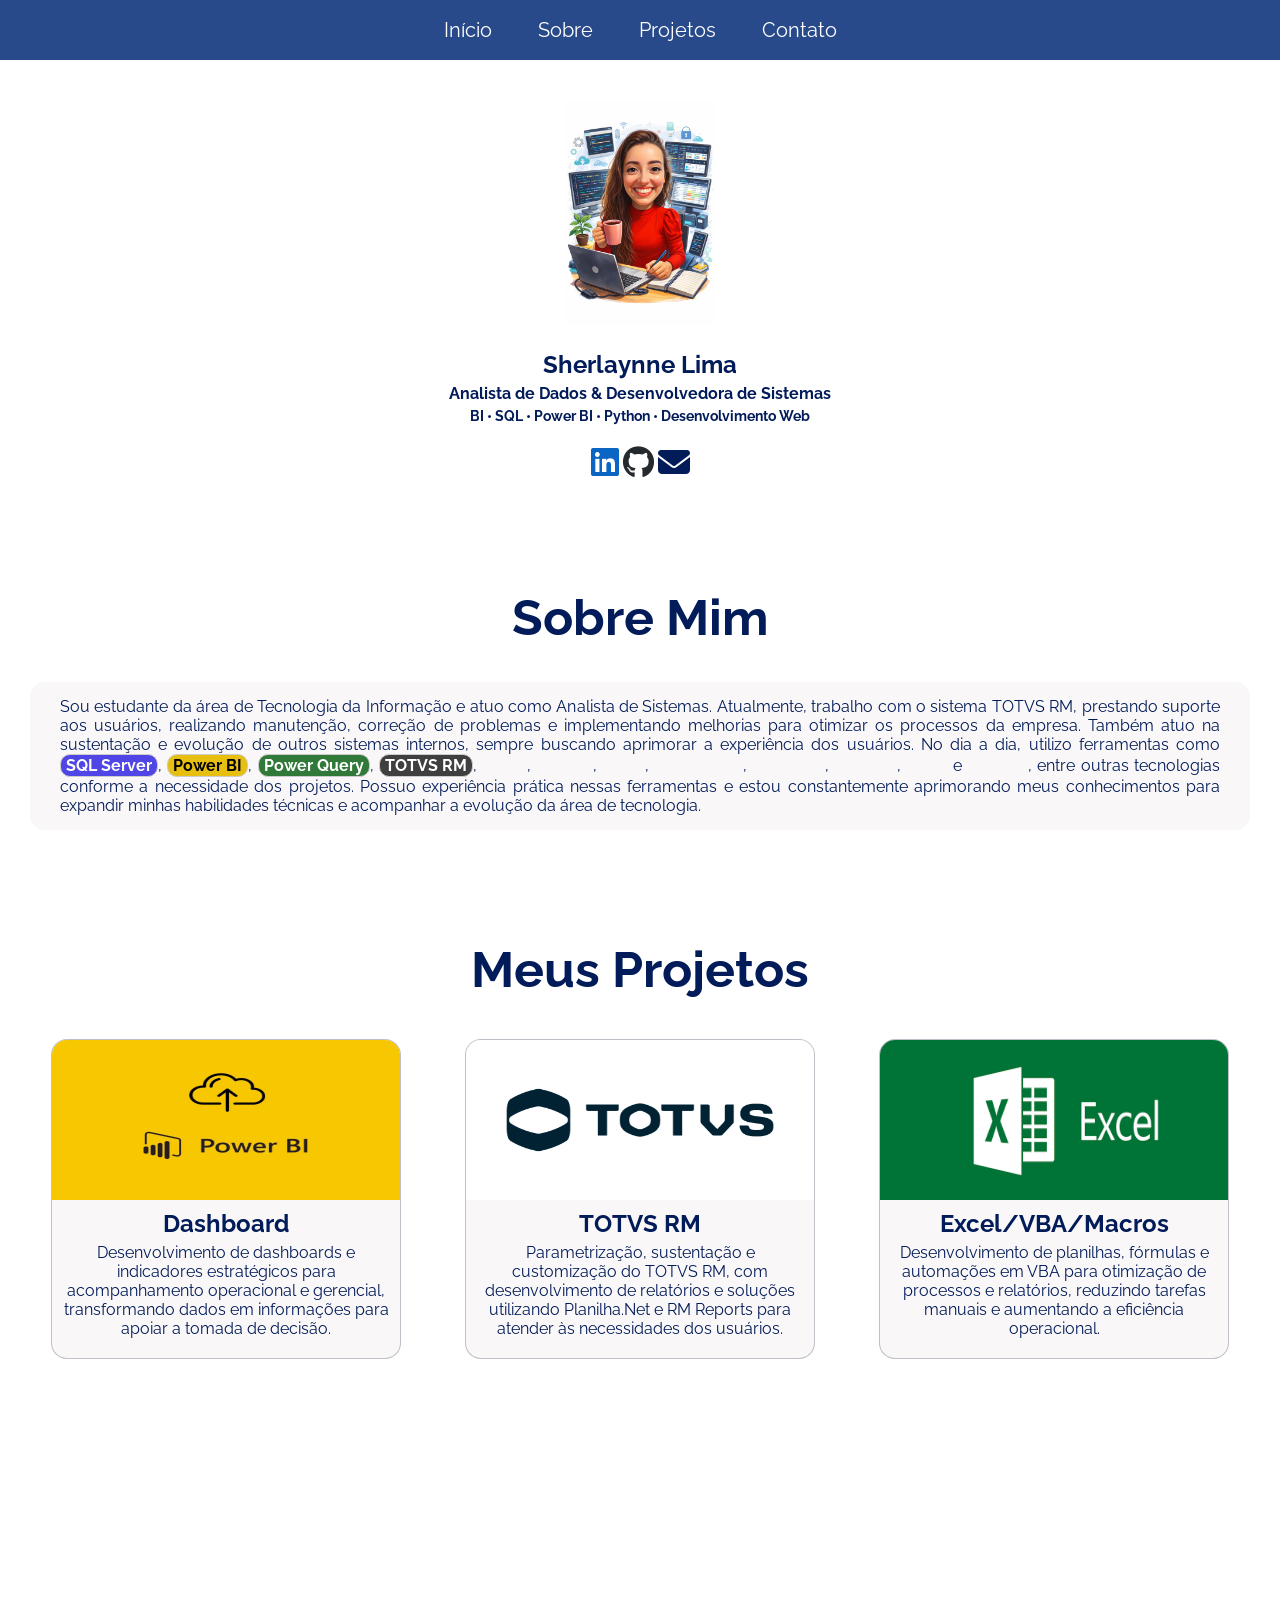
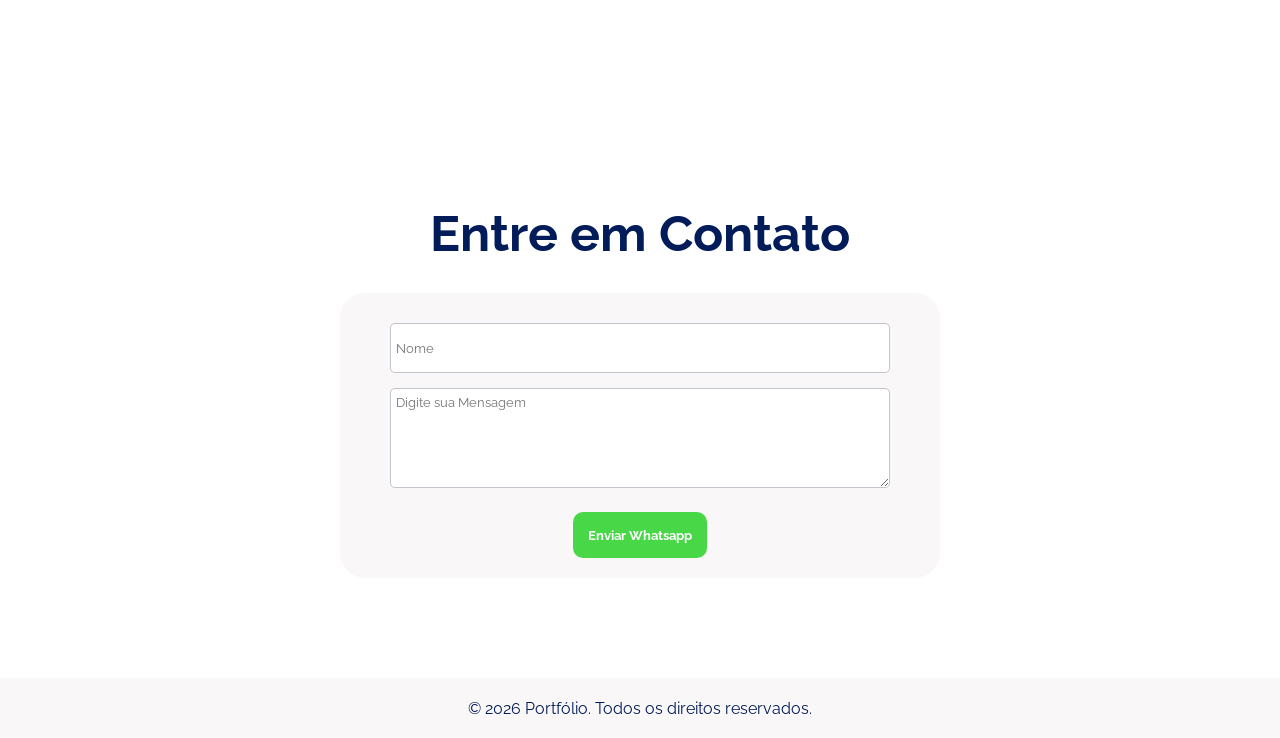
<file: index.html>
<!DOCTYPE html>
<html lang="en">

<head>
    <meta charset="UTF-8">
    <meta name="viewport" content="width=device-width, initial-scale=1.0">
    <title>Portfólio</title>
    <link rel="preconnect" href="https://fonts.googleapis.com">
    <link rel="preconnect" href="https://fonts.gstatic.com" crossorigin>
    <link href="https://fonts.googleapis.com/css2?family=Raleway:ital,wght@0,100..900;1,100..900&display=swap"
        rel="stylesheet">
    <link rel="stylesheet" href="https://cdnjs.cloudflare.com/ajax/libs/font-awesome/6.5.1/css/all.min.css">
    <link rel="stylesheet" href="css/styles.css">
    <script src="js/script.js" defer></script>
</head>

<body>
    <header class="cabecalho">
        <nav class="menu">
            <a href="#perfil">Início</a>
            <a href="#sobre">Sobre</a>
            <a href="#projetos">Projetos</a>
            <a href="#contato">Contato</a>
        </nav>
    </header>
    <main>
        <section id="perfil" class="perfil"><!--Perfil-->
            <img src="img/eu.jpeg" alt="">
        </section>
        <section class="sub-perfil">
            <h1>Sherlaynne Lima</h1>
            <h2>Analista de Dados & Desenvolvedora de Sistemas</h2>
            <h3>BI • SQL • Power BI • Python • Desenvolvimento Web</h3>
            <a href="https://www.linkedin.com/in/sherlaynne-lima-b81b92207/" target="_blank" class="linkedin"><i
                    class="fa-brands fa-linkedin"></i></a>
            <a href="https://github.com/SherlaynneLima" target="_blank" class="github"><i
                    class="fa-brands fa-github"></i></a>
            <a href="mailto:sherlaynnelima97@gmail.com" class="email"><i class="fa-solid fa-envelope"></i></a>

        </section>
        <section id="sobre" class="sobre">
            <h1>Sobre Mim</h1>
            <p>Sou estudante da área de Tecnologia da Informação e atuo como Analista de Sistemas. Atualmente, trabalho
                com o sistema TOTVS RM, prestando suporte aos usuários,
                realizando manutenção, correção de problemas e implementando melhorias para otimizar os processos da
                empresa. Também atuo na sustentação e evolução de outros sistemas internos,
                sempre buscando aprimorar a experiência dos usuários. No dia a dia, utilizo ferramentas como <span
                    class="tag1">SQL Server</span>,
                <span class="tag2">Power BI</span>, <span class="tag3">Power Query</span>, <span class="tag4">TOTVS
                    RM</span>, <span class="tag5">PHP</span>, <span class="tag6">HTML</span>, <span
                    class="tag1">CSS</span>, <span class="tag4">Bootstrap</span>, <span class="tag3">Grafana</span>,
                <span class="tag5">GitLab</span>,
                <span class="tag2">n8n</span> e <span class="tag6">Canva</span>, entre outras tecnologias conforme a
                necessidade dos projetos. Possuo experiência prática
                nessas ferramentas e estou constantemente aprimorando meus conhecimentos para
                expandir minhas habilidades técnicas e acompanhar a evolução da área de tecnologia.
            </p>
        </section>
        <section id="projetos" class="projetos"><!--Projetos-->
            <h1>Meus Projetos</h1>
            <a href="dashboard.html" class="card">
                <img src="img/powerbi.webp" alt="">
                <h2>Dashboard</h2>
                <p>Desenvolvimento de dashboards e indicadores estratégicos para acompanhamento
                    operacional e gerencial,
                    transformando dados em informações para apoiar a tomada de decisão.</p>
            </a>
            <a href="totvs.html" class="card">
                <img src="img/Logo_totvs.jpg" alt="">
                <h2>TOTVS RM</h2>
                <p>Parametrização, sustentação e customização do TOTVS RM, com desenvolvimento de
                    relatórios e soluções utilizando
                    Planilha.Net e RM Reports para atender às necessidades dos usuários.</p>
            </a>
            <a href="excel.html" class="card">
                <img src="img/excel.png" alt="">
                <h2>Excel/VBA/Macros</h2>
                <p>Desenvolvimento de planilhas, fórmulas e automações em VBA para otimização de
                    processos e relatórios, reduzindo tarefas manuais e aumentando
                    a eficiência operacional.</p>
            </a>
            <a href="projetos.html" class="card">
                <img src="img/projetos.png" alt="">
                <h2>Mini Projetos</h2>
                <p>Mini projetos desenvolvidos para colocar em prática conhecimentos de programação, explorar novas
                    tecnologias e aprimorar habilidades por meio de soluções para situações do dia a dia.
                </p>
            </a>
        </section><!--Contato-->
        <section id="contato" class="contato">
            <h1>Entre em Contato</h1>
            <form class="form-contato" id="formulario" onsubmit="enviarWhats(event)">
                <div class="form-group">
                    <input placeholder="Nome" class="campo-form" id="nome">
                </div>
                <div class="form-group">
                    <textarea placeholder="Digite sua Mensagem" rowns="4" rows="6" id="mensagem"></textarea>
                </div>

                <button type="submit" class="botao-form">Enviar Whatsapp</button>
            </form>
        </section>
    </main>
    <footer class="footer"><!--Rodapé-->
        <p>© 2026 Portfólio. Todos os direitos reservados.</p>
    </footer>
</body>

</html>
</file>
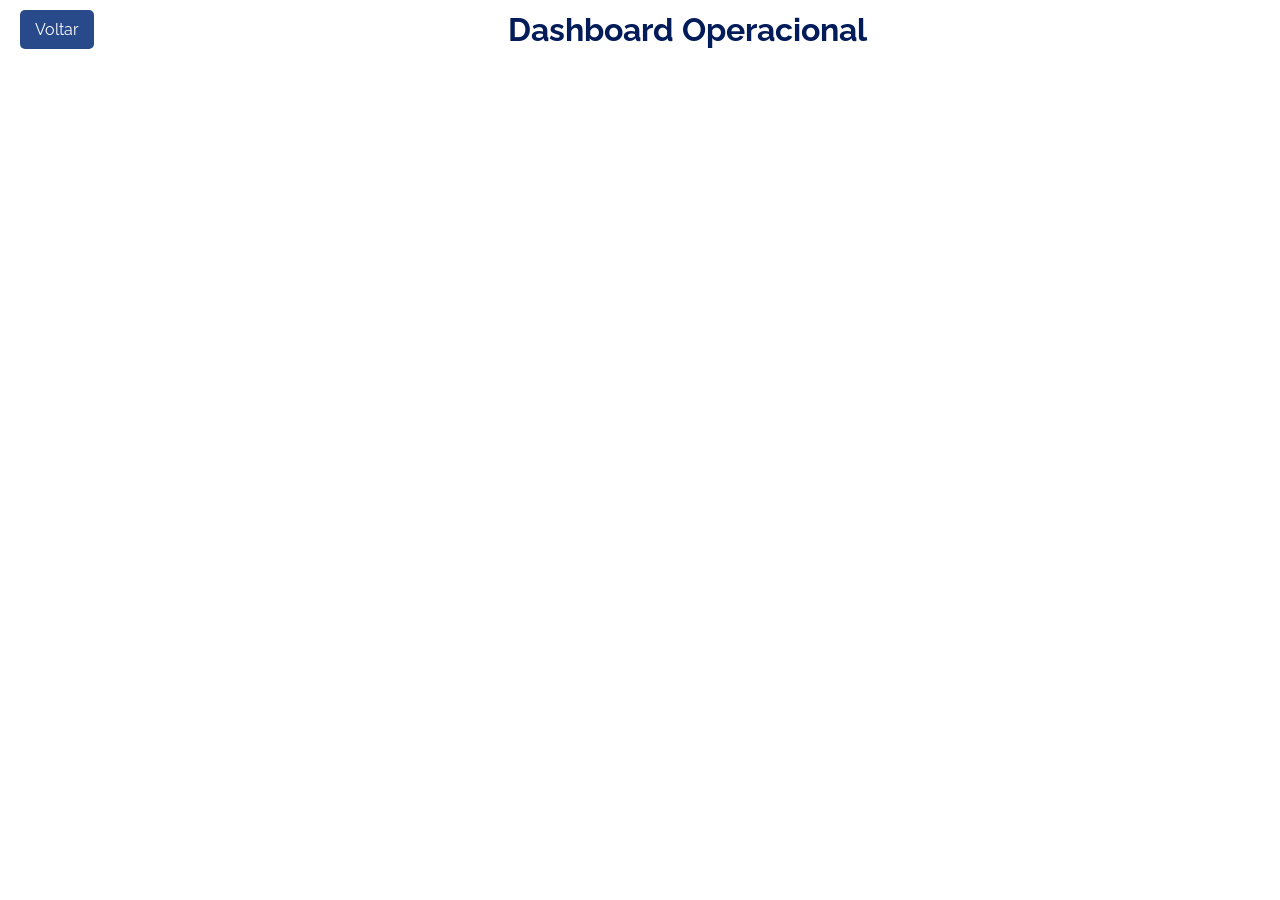
<file: dash_op.html>
<!DOCTYPE html>
<html lang="en">

<head>
    <meta charset="UTF-8">
    <meta name="viewport" content="width=device-width, initial-scale=1.0">
    <title>Power BI</title>
    <link rel="preconnect" href="https://fonts.googleapis.com">
    <link rel="preconnect" href="https://fonts.gstatic.com" crossorigin>
    <link href="https://fonts.googleapis.com/css2?family=Raleway:ital,wght@0,100..900;1,100..900&display=swap"
        rel="stylesheet">
    <link rel="stylesheet" href="css/styles.css">
</head>

<body>
    <div class="dash">
        <a href="dashboard.html">Voltar</a>
        <h1>Dashboard Operacional</h1>
    </div>
    <header>
        <div class="iframe"> <!--Dashboard para acompanhamento do cadastro de candidatos em um portal de vagas.-->
            <iframe class="responsive-iframe" title="ATENDIMENTO PROTOCOLO"
                src=""></iframe>
        </div>
    </header>
</body>

</html>
</file>
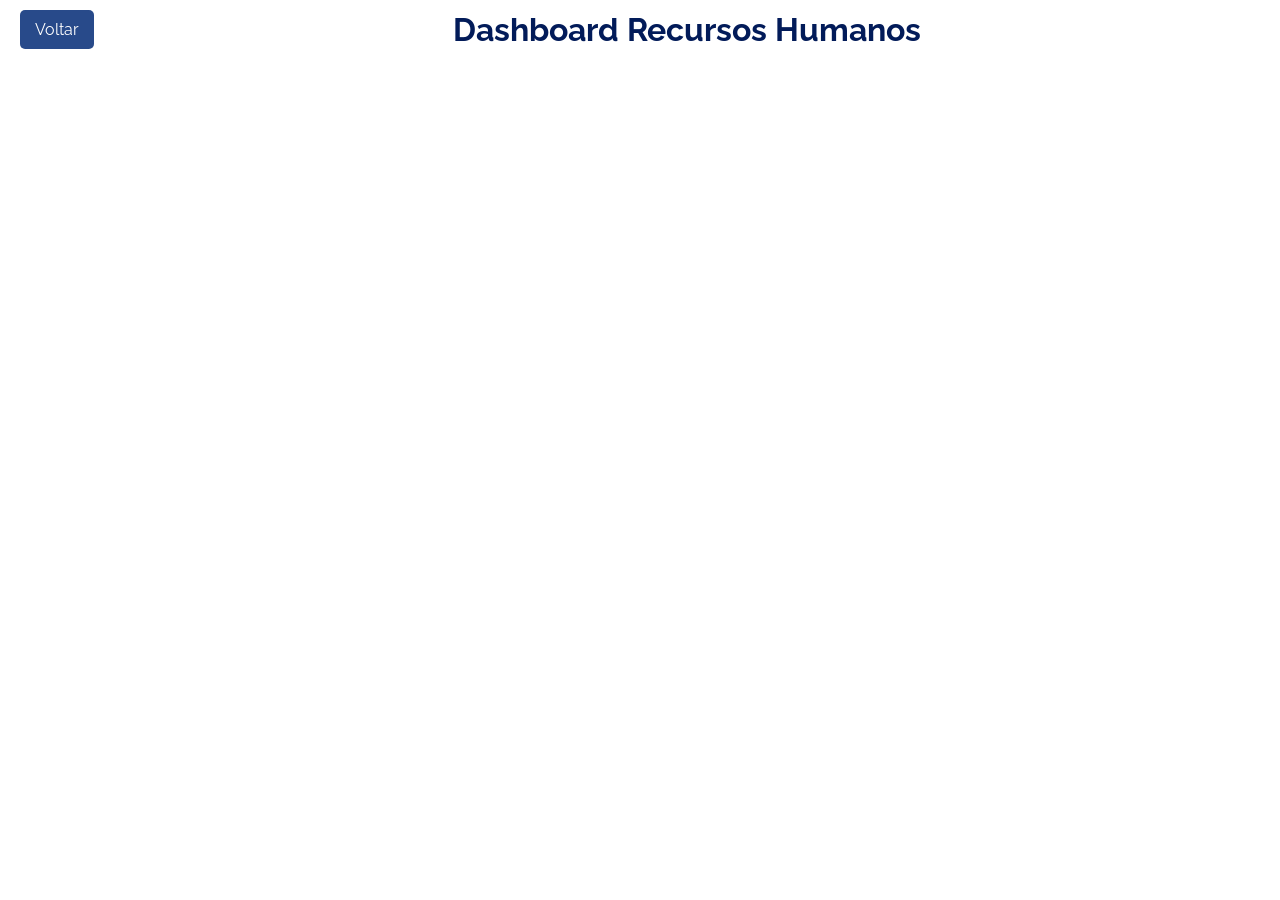
<file: dash_rh.html>
<!DOCTYPE html>
<html lang="en">

<head>
    <meta charset="UTF-8">
    <meta name="viewport" content="width=device-width, initial-scale=1.0">
    <title>Power BI</title>
    <link rel="preconnect" href="https://fonts.googleapis.com">
    <link rel="preconnect" href="https://fonts.gstatic.com" crossorigin>
    <link href="https://fonts.googleapis.com/css2?family=Raleway:ital,wght@0,100..900;1,100..900&display=swap"
        rel="stylesheet">
    <link rel="stylesheet" href="css/styles.css">
</head>

<body>
    <div class="dash">
        <a href="dashboard.html">Voltar</a>
        <h1>Dashboard Recursos Humanos</h1>
    </div>
    <header>
        <div class="iframe"> <!--Dashboard para acompanhamento do cadastro de candidatos em um portal de vagas.-->
            <iframe class="responsive-iframe" title="ATENDIMENTO PROTOCOLO"
                src=""></iframe>
        </div>
    </header>
</body>

</html>
</file>
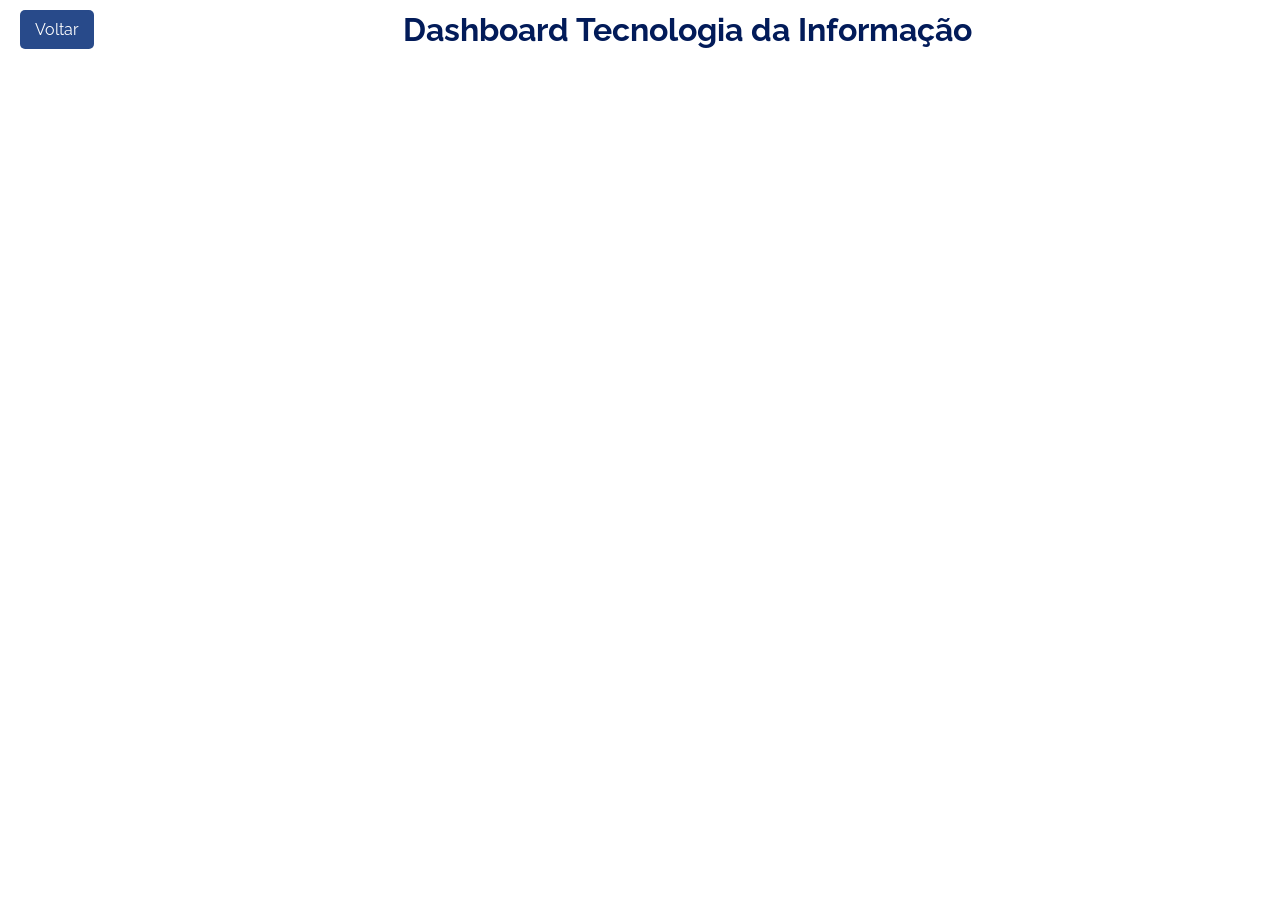
<file: dash_ti.html>
<!DOCTYPE html>
<html lang="en">

<head>
    <meta charset="UTF-8">
    <meta name="viewport" content="width=device-width, initial-scale=1.0">
    <title>Power BI</title>
    <link rel="preconnect" href="https://fonts.googleapis.com">
    <link rel="preconnect" href="https://fonts.gstatic.com" crossorigin>
    <link href="https://fonts.googleapis.com/css2?family=Raleway:ital,wght@0,100..900;1,100..900&display=swap"
        rel="stylesheet">
    <link rel="stylesheet" href="css/styles.css">
</head>

<body>
    <div class="dash">
        <a href="dashboard.html">Voltar</a>
        <h1>Dashboard Tecnologia da Informação</h1>
    </div>
    <header>
        <div class="iframe"> <!--Dashboard para acompanhamento do cadastro de candidatos em um portal de vagas.-->
            <iframe class="responsive-iframe" title="ATENDIMENTO PROTOCOLO"
                src=""></iframe>
                <!--https://app.powerbi.com/view?r=eyJrIjoiMjU0NjlkZDEtMGRjNy00N2FkLWJmNzItMzZmMWMxYjE0Y2RlIiwidCI6IjVhMzJjNzc0LTI1Y2QtNDhhOS05Y2Q5LWU3YzBhNmQ1Njg2YyJ9-->
        </div>
    </header>
</body>

</html>
</file>
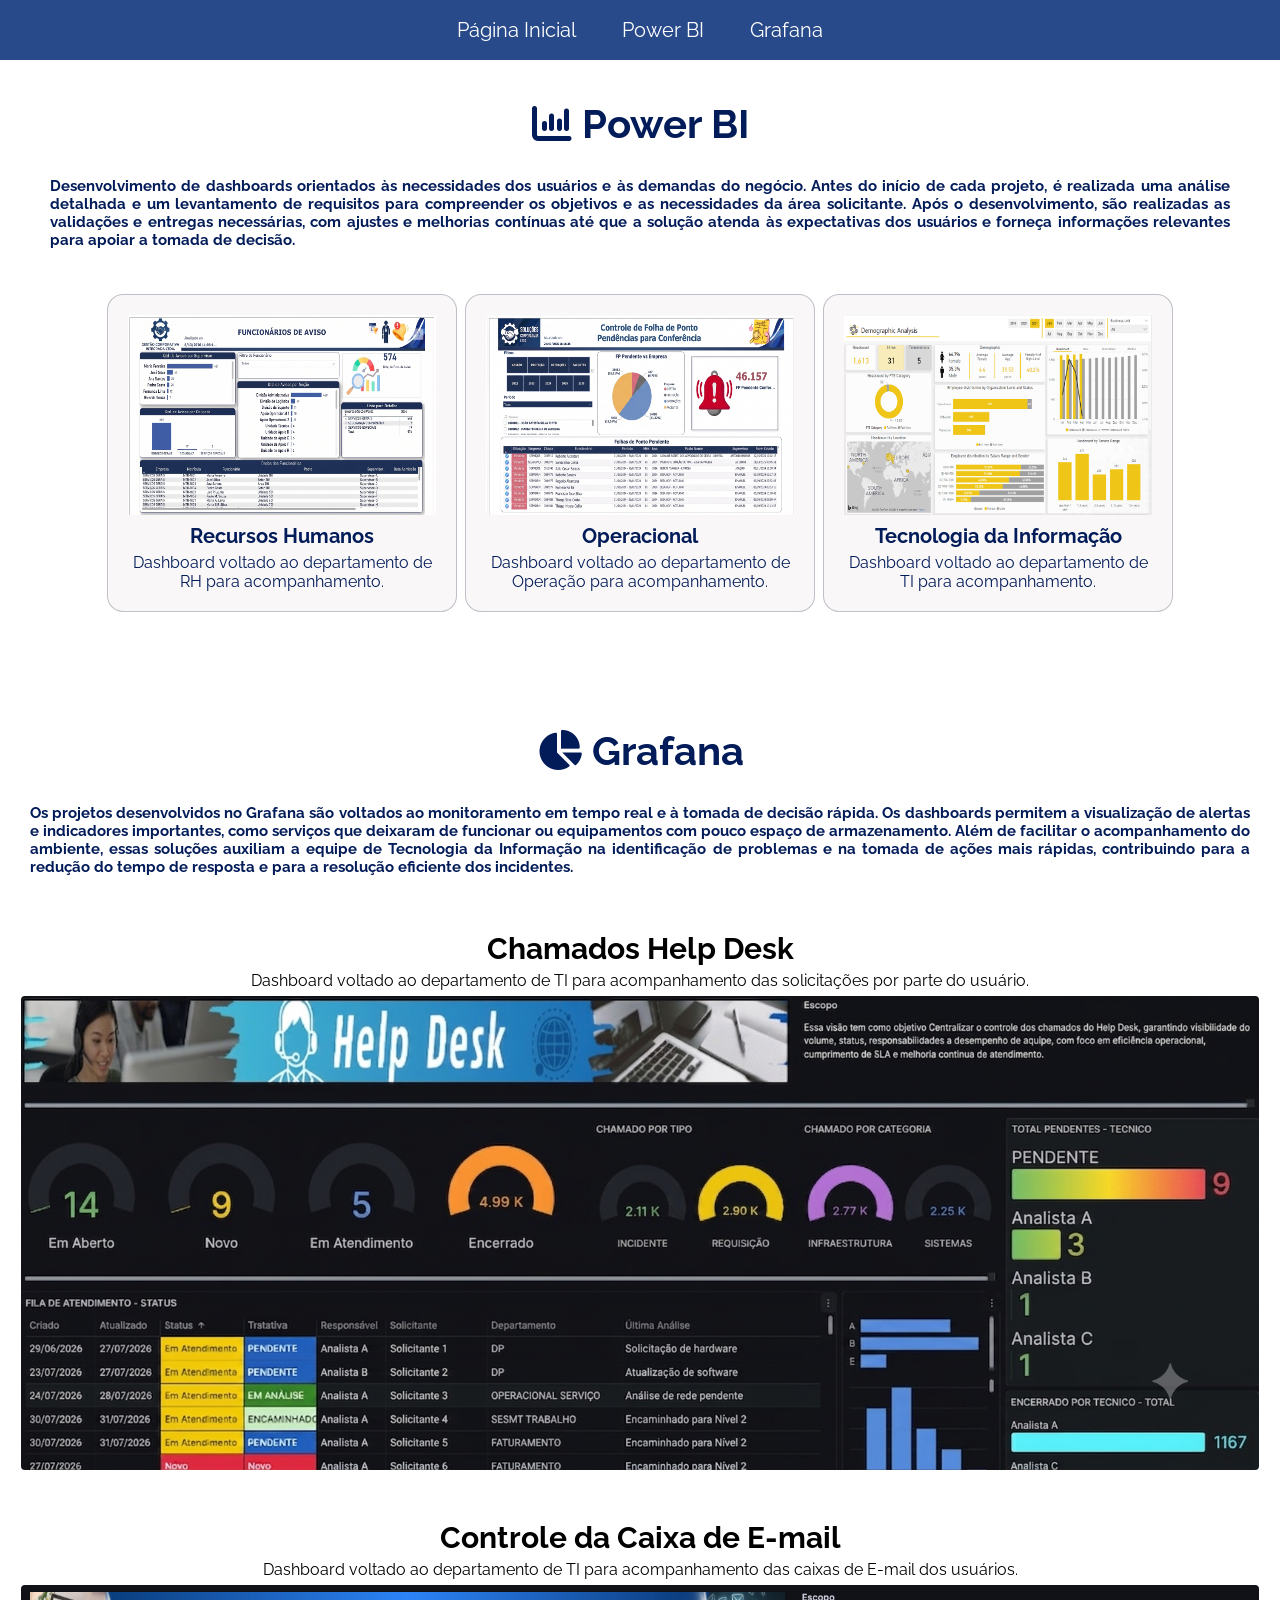
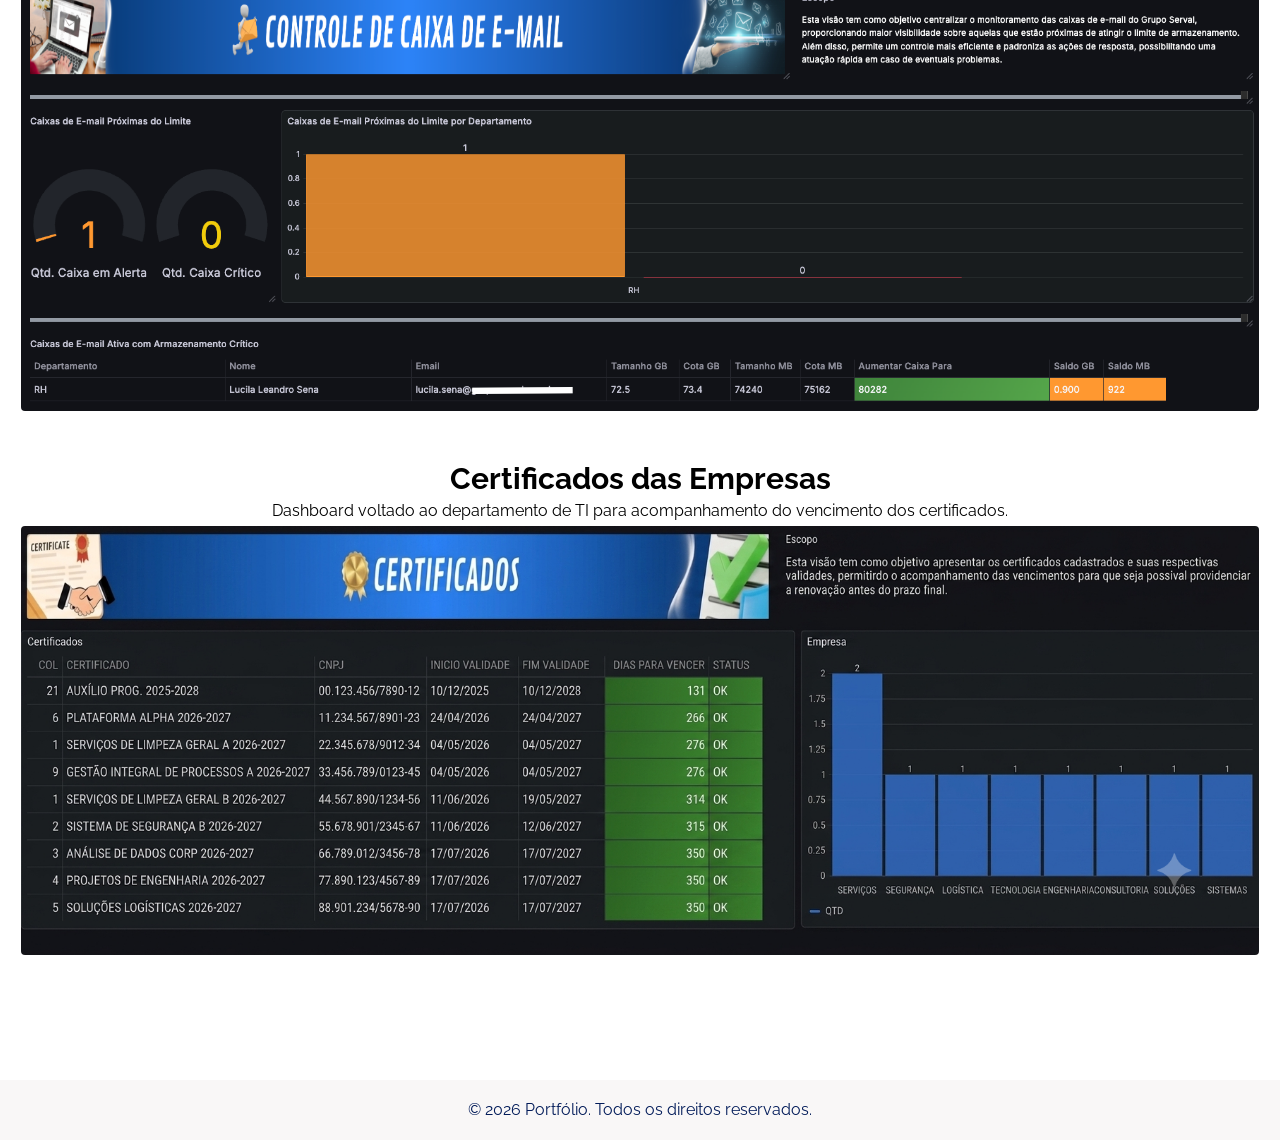
<file: dashboard.html>
<!DOCTYPE html>
<html lang="en">

<head>
    <meta charset="UTF-8">
    <meta name="viewport" content="width=device-width, initial-scale=1.0">
    <title>Dashboard</title>
    <link rel="preconnect" href="https://fonts.googleapis.com">
    <link rel="preconnect" href="https://fonts.gstatic.com" crossorigin>
    <link href="https://fonts.googleapis.com/css2?family=Raleway:ital,wght@0,100..900;1,100..900&display=swap"
        rel="stylesheet">
    <link rel="stylesheet" href="https://cdnjs.cloudflare.com/ajax/libs/font-awesome/6.5.1/css/all.min.css">
    <link rel="stylesheet" href="css/styles.css">
</head>

<body>
    <header class="cabecalho">
        <nav class="menu">
            <a href="index.html">Página Inicial</a>
            <a href="#dash-powerbi">Power BI</a>
            <a href="#dash-grafana">Grafana</a>
            <!--<a href="#dash-canva">Canva</a>-->
        </nav>
    </header>
    <main>
        <section id="dash-powerbi" class="dash-powerbi"><!--Projetos em Power BI-->
            <h1><i class="fa-solid fa-chart-column"></i>
                Power BI</h1>
            <h3>Desenvolvimento de dashboards orientados às necessidades dos usuários e às demandas do negócio. Antes do
                início de cada projeto, é realizada uma análise detalhada e um levantamento de
                requisitos para compreender os objetivos e as necessidades da área solicitante. Após o desenvolvimento,
                são realizadas as validações e entregas necessárias, com ajustes e melhorias contínuas
                até que a solução atenda às expectativas dos usuários e forneça informações relevantes para apoiar a
                tomada de decisão.
            </h3>
            <a href="dash_rh.html" class="card-projetos">
                <img src="img/dash1.jpeg" alt="">
                <h2>Recursos Humanos</h2>
                <p>Dashboard voltado ao departamento de RH para acompanhamento.</p>
            </a>
            <a href="dash_op.html" class="card-projetos">
                <img src="img/dash2.jpeg" alt="">
                <h2>Operacional</h2>
                <p>Dashboard voltado ao departamento de Operação para acompanhamento.</p>
            </a>
            <a href="dash_ti.html" class="card-projetos">
                <img src="img/dash_ti.png" alt="">
                <h2>Tecnologia da Informação</h2>
                <p>Dashboard voltado ao departamento de TI para acompanhamento.</p>
            </a>
        </section>
        <section id="dash-grafana" class="dash-grafana"><!--Projetos em Grafana-->
            <h1><i class="fa-solid fa-chart-pie"></i>
                Grafana</h1>
            <h3>Os projetos desenvolvidos no Grafana são voltados ao monitoramento em tempo real e à tomada de decisão
                rápida. Os dashboards permitem a visualização de alertas e indicadores importantes, como serviços que
                deixaram de funcionar ou equipamentos com pouco espaço de armazenamento.
                Além de facilitar o acompanhamento do ambiente, essas soluções auxiliam a equipe de Tecnologia da
                Informação na identificação de problemas e na tomada de ações mais rápidas, contribuindo para a redução
                do tempo de resposta e para a resolução eficiente dos incidentes.
            </h3>
            <div class="card-projetos2">
                <h2>Chamados Help Desk</h2>
                <p>Dashboard voltado ao departamento de TI para acompanhamento das solicitações por parte do usuário.</p>
                <img src="img/Helpdesk_grafana.png" alt="">
            </div>
            <div class="card-projetos2">
                <h2>Controle da Caixa de E-mail</h2>
                <p>Dashboard voltado ao departamento de TI para acompanhamento das caixas de E-mail dos usuários.</p>
                <img src="img/Email_grafana.png" alt="">
            </div>
            <div class="card-projetos2">
                <h2>Certificados das Empresas</h2>
                <p>Dashboard voltado ao departamento de TI para acompanhamento do vencimento dos certificados.</p>
                <img src="img/Certificados_grafana.png" alt="">
            </div>
        </section>
        <!--<section id="dash-canva" class="dash-canva"> Projetos em Canva
            <h1><i class="fa-solid fa-palette"></i>
                Canva</h1>
            <h3>Utilização do Canva para criação e padronização de documentos corporativos, como Instruções de Trabalho
                (INT), Procedimentos (PRO) e Políticas (POL), contribuindo para a organização das informações e o
                suporte aos usuários na execução de suas atividades e resolução de problemas.
                A ferramenta também foi utilizada na criação de materiais visuais, comunicados, artes e wallpapers
                conforme as necessidades da empresa.
            </h3>
            <div class="card-projetos">
                <h2>Contabilidade</h2>
                <img src="img/canva.webp" alt="">
                a href="https://canva.link/cjjg91p4rt89nk9" target="_blank" >ECF Contabilidade</a> 
            </div>
            <div class="card-projetos">
                <h2>Recursos Humanos</h2>
                <img src="img/canva.webp" alt="">
                <a href="https://canva.link/0dtqk3rl12uykzm" target="_blank" >Requisição de Vagas</a> 
            </div>
            <div class="card-projetos">
                <h2>Jurídico</h2>
                <img src="img/canva.webp" alt="">
                <a href="https://canva.link/9nw5rnkojjp3uw2" target="_blank" >Desligamento de Pessoal</a>
            </div>
            <div class="card-projetos">
                <h2>Sesmt Segurança</h2>
                <img src="img/canva.webp" alt="">
                <a href="https://canva.link/nc0rokpjt0ldfxg" target="_blank" >Evento S-2240</a>
            </div>
        </section>--->
    </main>
    <footer class="footer"><!--Rodapé-->
        <p>© 2026 Portfólio. Todos os direitos reservados.</p>
    </footer>
</body>

</html>
</file>
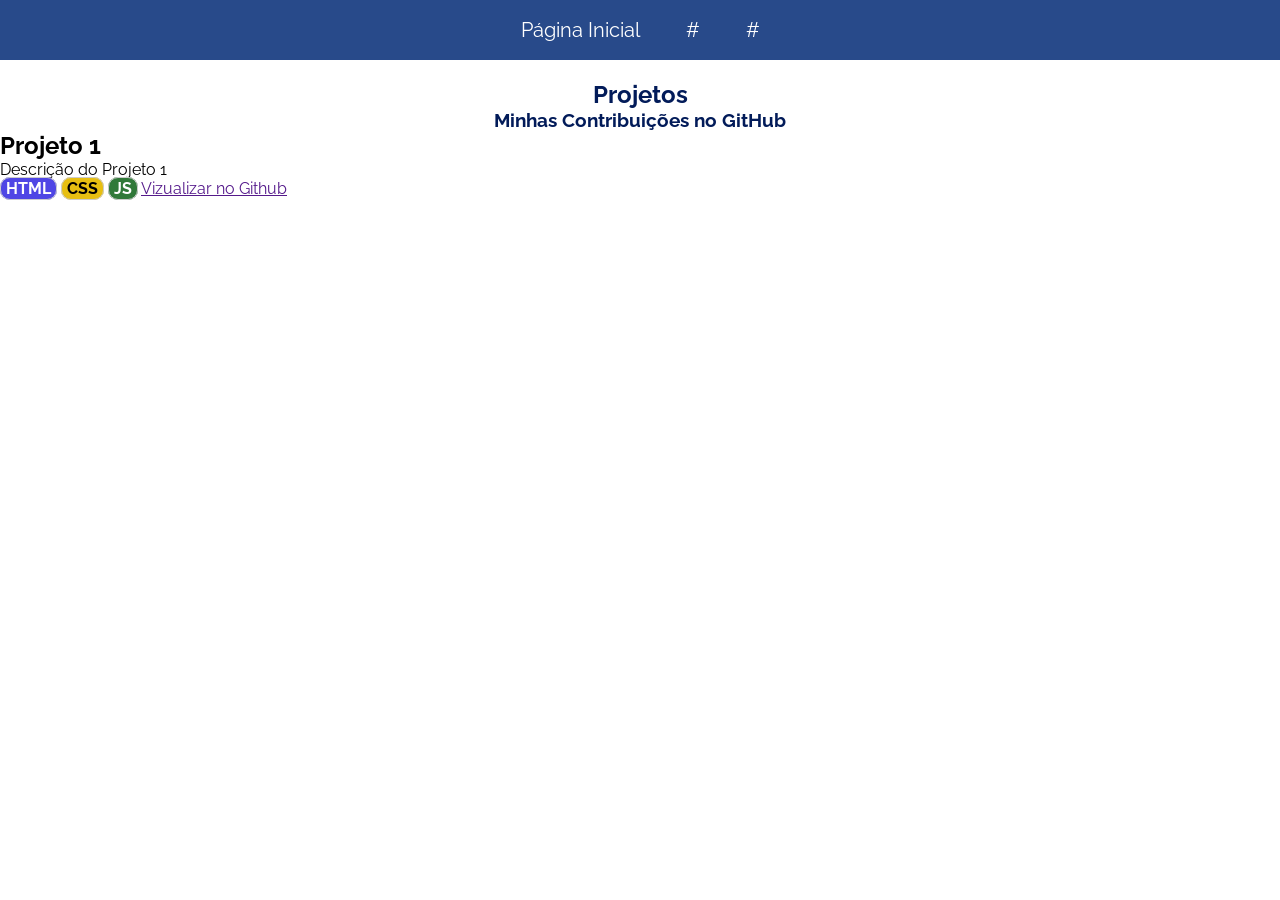
<file: projetos.html>
<!DOCTYPE html>
<html lang="en">
<head>
   <meta charset="UTF-8">
    <meta name="viewport" content="width=device-width, initial-scale=1.0">
    <title>Meus Projetos</title>
    <link rel="preconnect" href="https://fonts.googleapis.com">
    <link rel="preconnect" href="https://fonts.gstatic.com" crossorigin>
    <link href="https://fonts.googleapis.com/css2?family=Raleway:ital,wght@0,100..900;1,100..900&display=swap"
        rel="stylesheet">
    <link rel="stylesheet" href="https://cdnjs.cloudflare.com/ajax/libs/font-awesome/6.5.1/css/all.min.css">
    <link rel="stylesheet" href="css/styles.css">
    <script src="js/script.js" defer></script>
</head>
<body>
    <header class="cabecalho">
        <nav class="menu">
            <a href="index.html">Página Inicial</a>
            <a href="#">#</a>
            <a href="#">#</a>
        </nav>
    </header>
    <section>
        <div id="projetos-cabecalho" class="projetos-cabecalho">
            <h1>Projetos</h1>
            <h3>Minhas Contribuições no GitHub</h3>
        </div>
        <div id="projetos-card" class="projetos-card">
            <h1>Projeto 1</h1>
            <p>Descrição do Projeto 1</p>
            <span class="tag1">HTML</span>
            <span class="tag2">CSS</span>
            <span class="tag3">JS</span>
            <a href="">Vizualizar no Github</a>
        </div>
    </section>
    
</body>
</html>
</file>
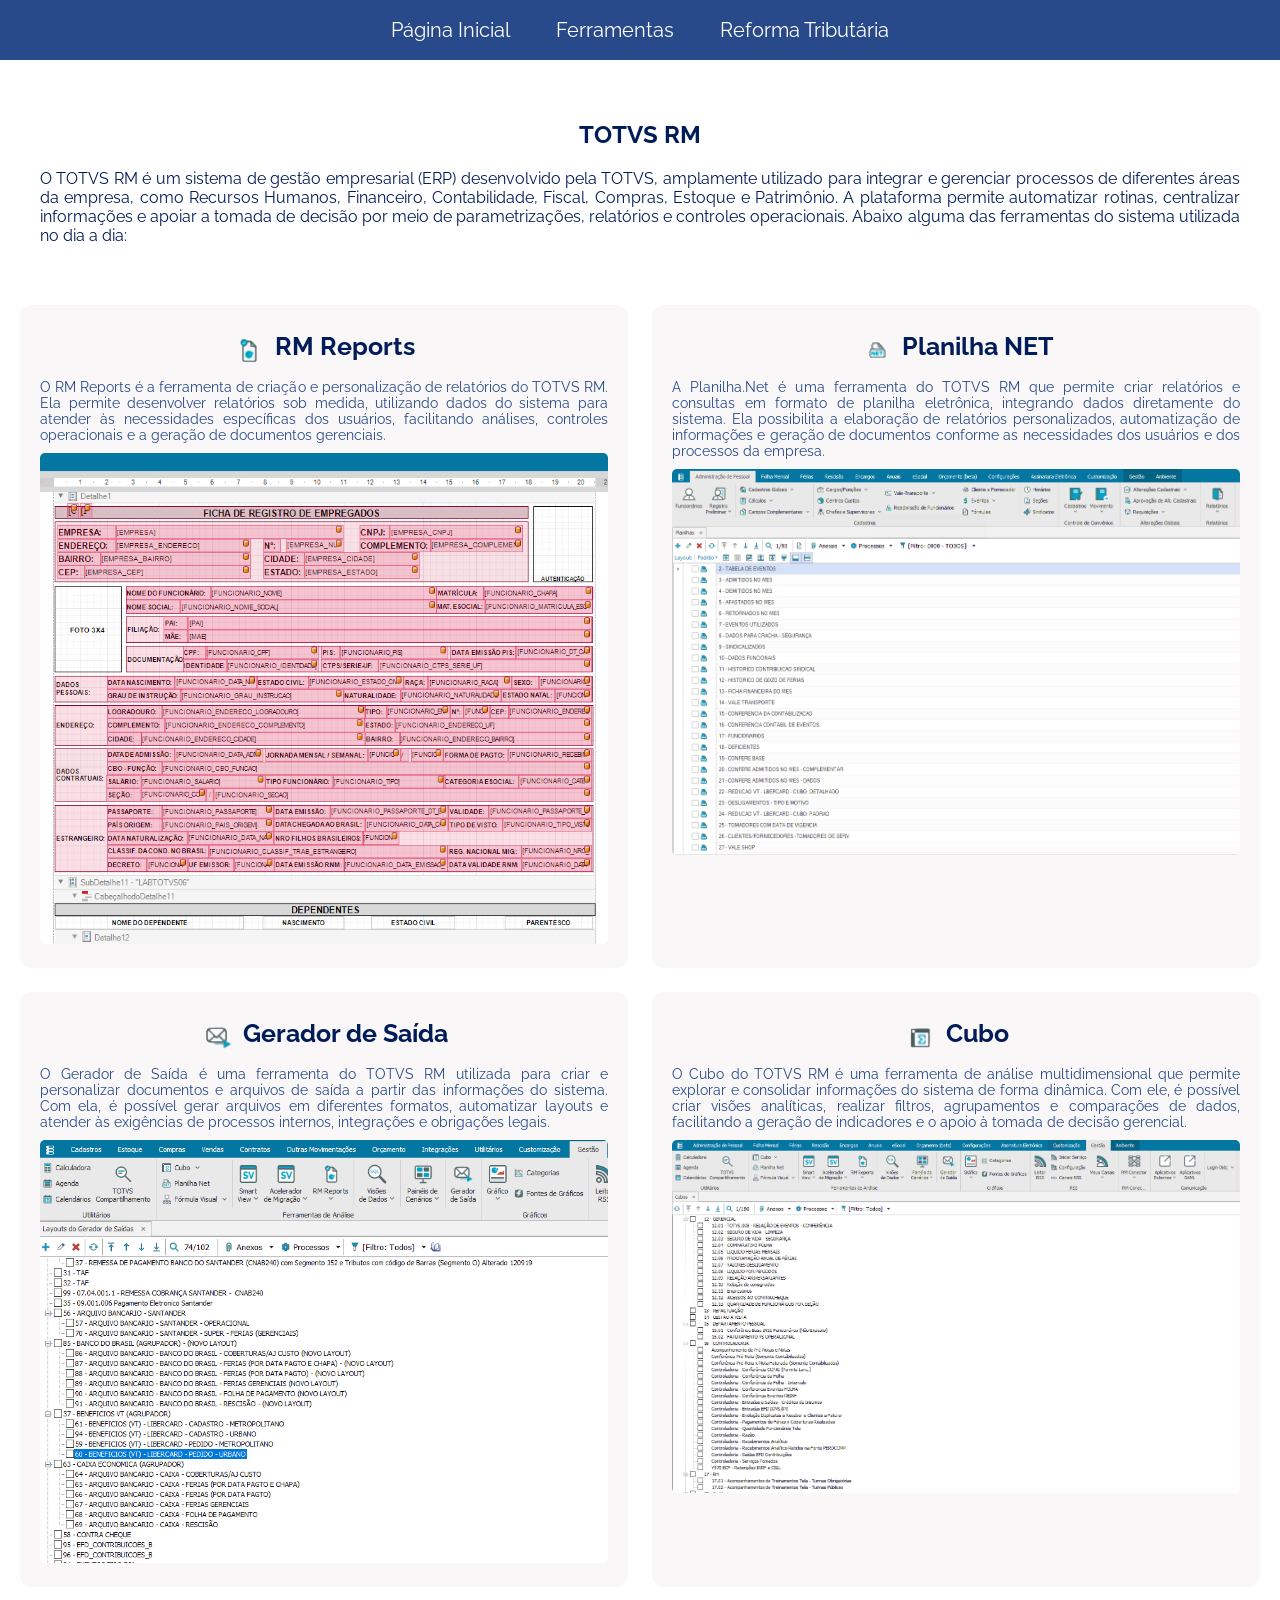
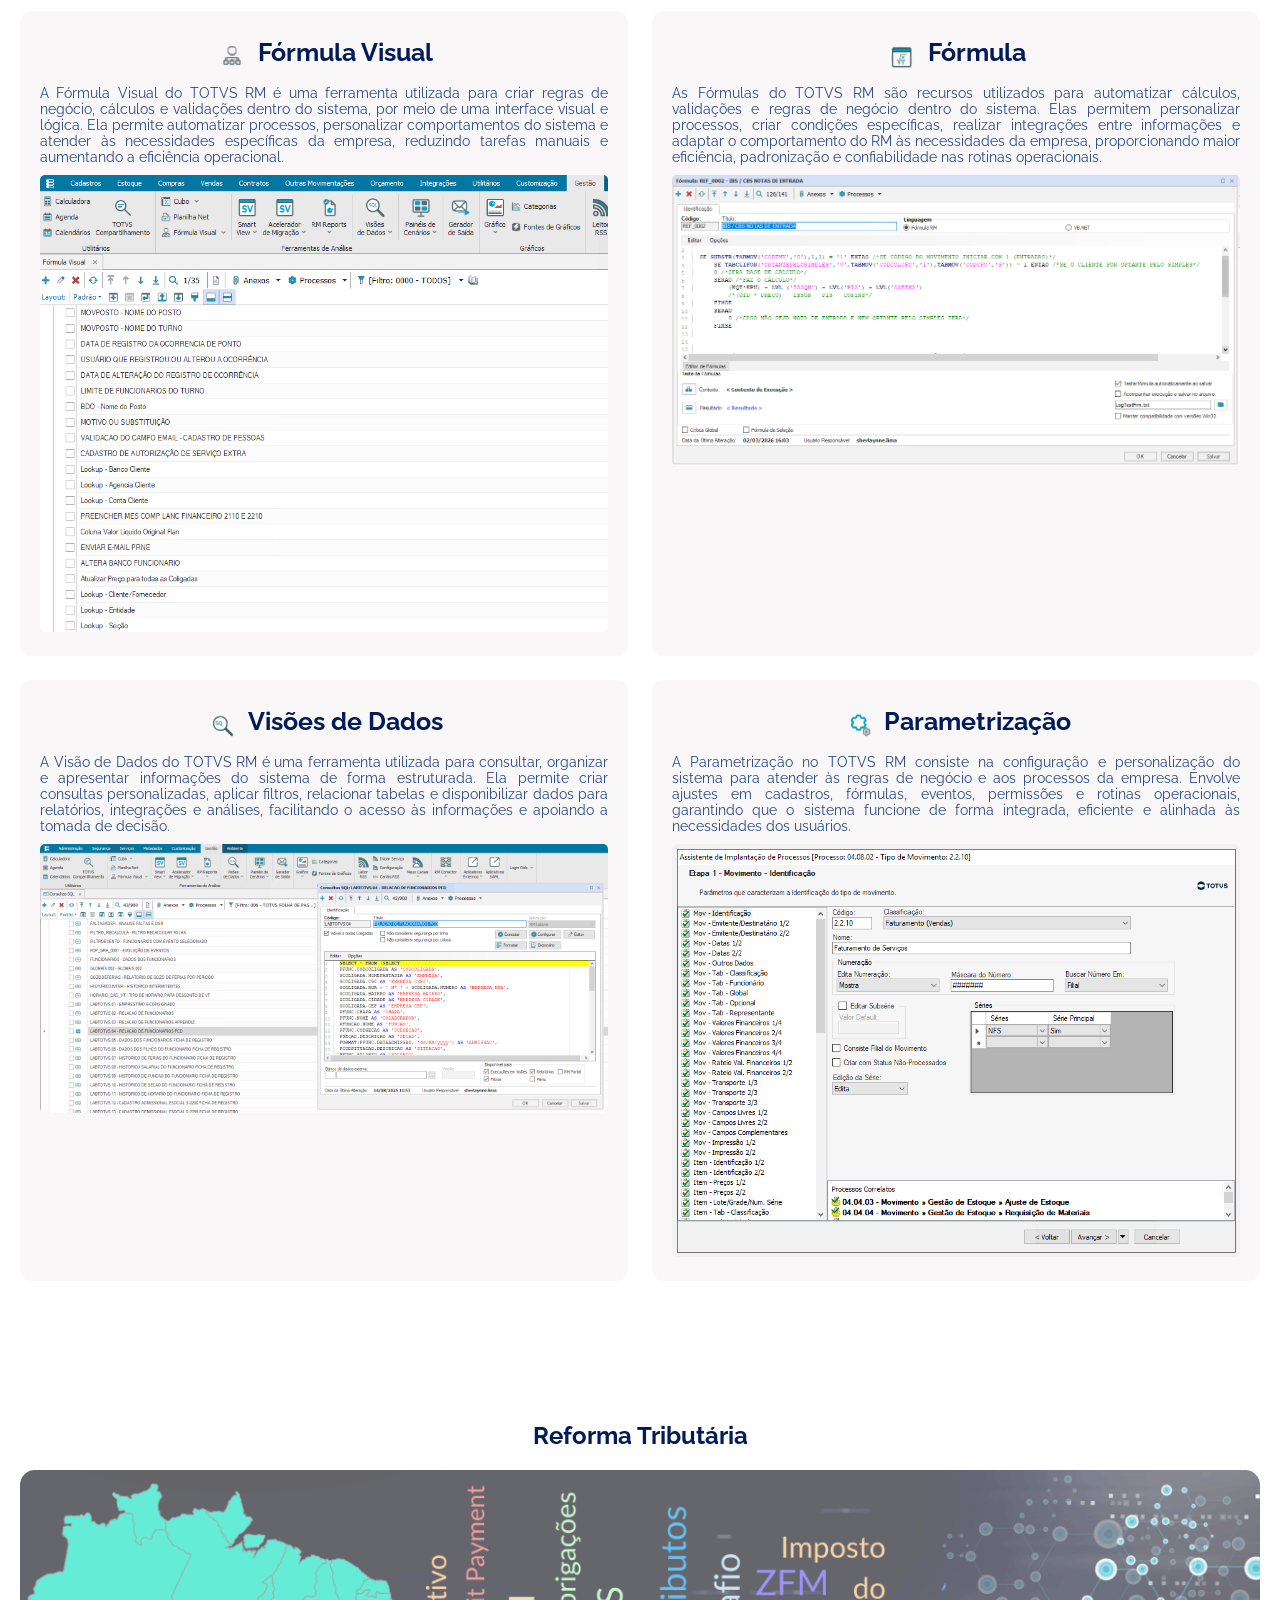
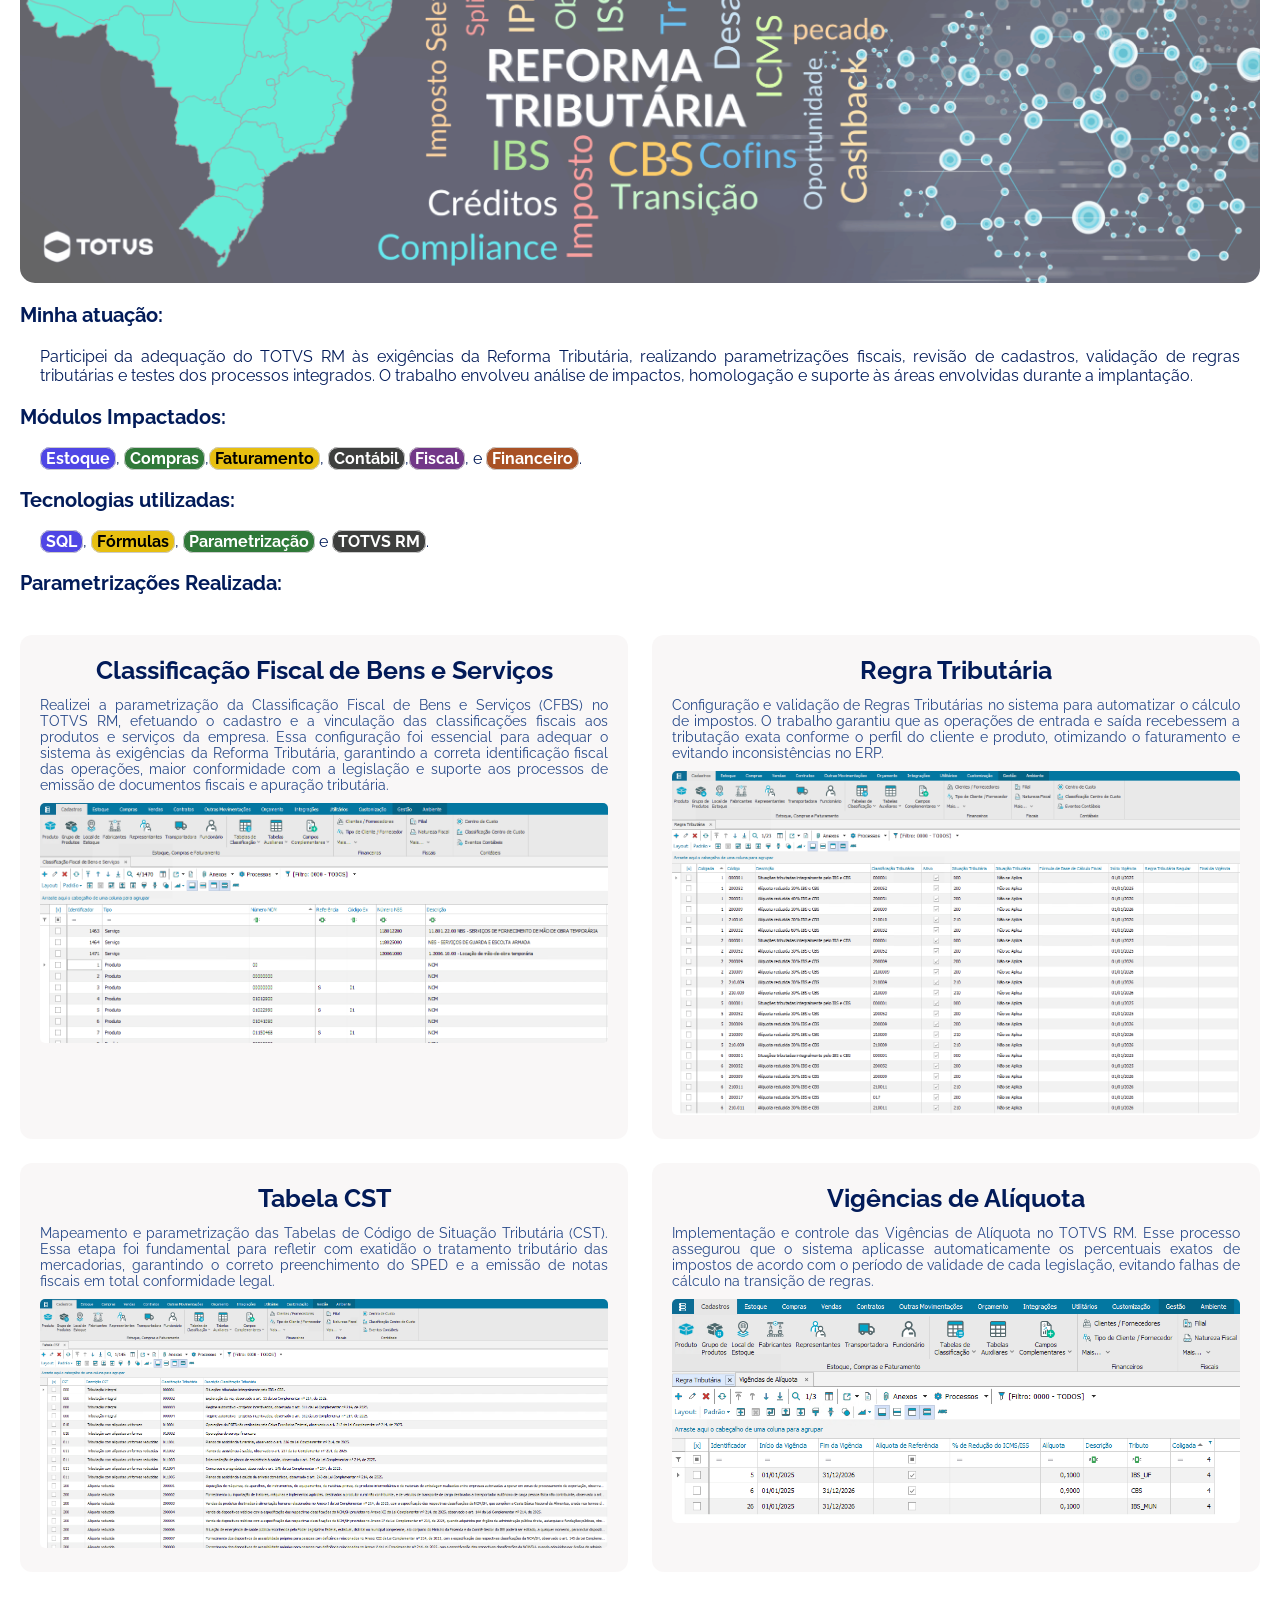
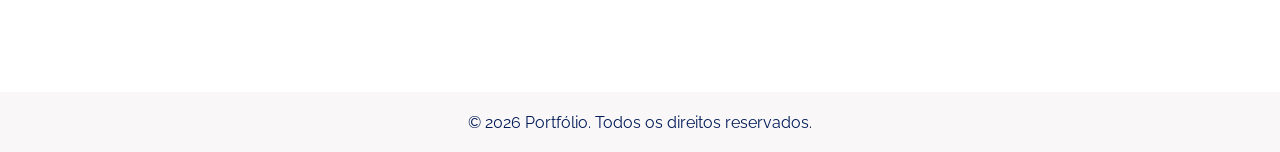
<file: totvs.html>
<!DOCTYPE html>
<html lang="en">

<head>
    <meta charset="UTF-8">
    <meta name="viewport" content="width=device-width, initial-scale=1.0">
    <title>TOTVS</title>
    <link rel="preconnect" href="https://fonts.googleapis.com">
    <link rel="preconnect" href="https://fonts.gstatic.com" crossorigin>
    <link href="https://fonts.googleapis.com/css2?family=Raleway:ital,wght@0,100..900;1,100..900&display=swap"
        rel="stylesheet">
    <link rel="stylesheet" href="css/styles.css">
    <script src="js/script.js" defer></script>
</head>

<body>
    <header class="cabecalho">
        <nav class="menu">
            <a href="index.html">Página Inicial</a>
            <a href="#introducao">Ferramentas</a>
            <a href="#reformatributaria">Reforma Tributária</a>
        </nav>
    </header>
    <main>
        <section id="introducao" class="introducao">
            <h1>TOTVS RM</h1>
            <p>O TOTVS RM é um sistema de gestão empresarial (ERP) desenvolvido pela TOTVS, amplamente utilizado para
                integrar e gerenciar processos de diferentes áreas da empresa, como Recursos Humanos, Financeiro,
                Contabilidade, Fiscal, Compras, Estoque e Patrimônio. A plataforma permite automatizar rotinas,
                centralizar
                informações e apoiar a tomada de decisão por meio de parametrizações, relatórios e controles
                operacionais. Abaixo alguma das ferramentas do sistema utilizada no dia a dia:
            </p>
        </section>
        <section id="totvs-divisor" class="totvs-divisor">
            <div class="card-divisor">
                <h1>
                    <img src="img/totvs-rmreports.png" alt="">
                    RM Reports
                </h1>
                <p>O RM Reports é a ferramenta de criação e personalização de relatórios do TOTVS RM. Ela permite
                    desenvolver relatórios sob medida, utilizando dados do sistema para atender às necessidades
                    específicas dos usuários, facilitando análises, controles operacionais e a geração de documentos
                    gerenciais.
                </p>
                <img src="img/totvs-projetormreports.png" alt="">
            </div>
            <div class="card-divisor">
                <h1>
                    <img src="img/totvs-plannet.png" alt="">
                    Planilha NET
                </h1>
                <p>A Planilha.Net é uma ferramenta do TOTVS RM que permite criar relatórios e consultas em formato de
                    planilha eletrônica, integrando dados diretamente do sistema. Ela possibilita a elaboração de
                    relatórios personalizados, automatização de informações e geração de documentos conforme as
                    necessidades dos usuários e dos processos da empresa.

                </p>
                <img src="img/totvs-projetoplanilhanet.png" alt="">
            </div>
            <div class="card-divisor">
                <h1>
                    <img src="img/totvs-geradorsaida.png" alt="">
                    Gerador de Saída
                </h1>
                <p>O Gerador de Saída é uma ferramenta do TOTVS RM utilizada para criar e personalizar documentos e
                    arquivos de saída a partir das informações do sistema. Com ela, é possível gerar arquivos em
                    diferentes formatos, automatizar layouts e atender às exigências de processos internos, integrações
                    e obrigações legais.
                </p>
                <img src="img/totvs-projetosgeradordesaida.png" alt="">
            </div>
            <div class="card-divisor">
                <h1>
                    <img src="img/totvs-cubo.png" alt="">
                    Cubo
                </h1>
                <p>O Cubo do TOTVS RM é uma ferramenta de análise multidimensional que permite explorar e consolidar
                    informações do sistema de forma dinâmica. Com ele, é possível criar visões analíticas, realizar
                    filtros, agrupamentos e comparações de dados, facilitando a geração de indicadores e o apoio à
                    tomada de decisão gerencial.
                </p>
                <img src="img/totvs-projetocubo.png" alt="">
            </div>
            <div class="card-divisor">
                <h1>
                    <img src="img/totvs-formvisual.png" alt="">
                    Fórmula Visual
                </h1>
                <p>A Fórmula Visual do TOTVS RM é uma ferramenta utilizada para criar regras de negócio, cálculos e
                    validações dentro do sistema, por meio de uma interface visual e lógica. Ela permite automatizar
                    processos, personalizar comportamentos do sistema e atender às necessidades específicas da empresa,
                    reduzindo tarefas manuais e aumentando a eficiência operacional.
                </p>
                <img src="img/totvs-projetosformulavisual.png" alt="">
            </div>
            <div class="card-divisor">
                <h1>
                    <img src="img/totvs-formula.png" alt="">
                    Fórmula
                </h1>
                <p>As Fórmulas do TOTVS RM são recursos utilizados para automatizar cálculos, validações e regras de
                    negócio dentro do sistema. Elas permitem personalizar processos, criar condições específicas,
                    realizar integrações entre informações e adaptar o comportamento do RM às necessidades da empresa,
                    proporcionando maior eficiência, padronização e confiabilidade nas rotinas operacionais.
                </p>
                <img src="img/totvs-projetosformula2.png" alt="">
            </div>
            <div class="card-divisor">
                <h1>
                    <img src="img/totvs-visaodados.png" alt="">
                    Visões de Dados
                </h1>
                <p>A Visão de Dados do TOTVS RM é uma ferramenta utilizada para consultar, organizar e apresentar
                    informações do sistema de forma estruturada. Ela permite criar consultas personalizadas, aplicar
                    filtros, relacionar tabelas e disponibilizar dados para relatórios, integrações e análises,
                    facilitando o acesso às informações e apoiando a tomada de decisão.
                </p>
                <img src="img/totvs-projetovisaodedados.png" alt="">
            </div>
            <div class="card-divisor">
                <h1>
                    <img src="img/totvs-parametros.png" alt="">
                    Parametrização
                </h1>
                <p>A Parametrização no TOTVS RM consiste na configuração e personalização do sistema para atender às
                    regras de negócio e aos processos da empresa. Envolve ajustes em cadastros, fórmulas, eventos,
                    permissões e rotinas operacionais, garantindo que o sistema funcione de forma integrada, eficiente e
                    alinhada às necessidades dos usuários.
                </p>
                <img src="img/totvs-projetosparametrizacao.png" alt="">
            </div>
        </section>
        <section id="reformatributaria" class="introducao">
            <h1>Reforma Tributária</h1>
            <img src="img/totvs-reformatributaria.png" alt="">
            <span class="subtitulo">Minha atuação:</span>
            <p>Participei da adequação do TOTVS RM às exigências da Reforma Tributária, realizando parametrizações
                fiscais, revisão de cadastros, validação de regras tributárias e testes dos processos integrados. O
                trabalho envolveu análise de impactos, homologação e suporte às áreas envolvidas durante a implantação.
            </p>
            <span class="subtitulo">Módulos Impactados:</span>
            <p><span class="tag1">Estoque</span>, <span class="tag3">Compras</span>,<span
                    class="tag2">Faturamento</span>,
                <span class="tag4">Contábil</span>,<span class="tag5">Fiscal</span>, e <span
                    class="tag6">Financeiro</span>.
            </p>
            <span class="subtitulo">Tecnologias utilizadas:</span>
            <p><span class="tag1">SQL</span>, <span class="tag2">Fórmulas</span>, <span
                    class="tag3">Parametrização</span> e <span class="tag4">TOTVS RM</span>.</p>

            <span class="subtitulo">Parametrizações Realizada:</span>

        </section>
        <section class="totvs-divisor">
            <div class="card-divisor">
                <h1>
                    Classificação Fiscal de Bens e Serviços
                </h1>
                <p>Realizei a parametrização da Classificação Fiscal de Bens e Serviços (CFBS) no TOTVS RM,
                    efetuando o cadastro e a vinculação das classificações fiscais aos produtos e serviços da empresa.
                    Essa configuração foi essencial para adequar o sistema às exigências da Reforma Tributária,
                    garantindo a correta identificação fiscal das operações, maior conformidade com a legislação e
                    suporte aos processos de emissão de documentos fiscais e apuração tributária.
                </p>
                <img src="img/totvs-reformaclassfiscalbensservicos.png" alt="">
            </div>
            <div class="card-divisor">
                <h1>
                    Regra Tributária
                </h1>
                <p>Configuração e validação de Regras Tributárias no sistema para automatizar o cálculo de impostos. O
                    trabalho garantiu que as operações de entrada e saída recebessem a tributação exata conforme o
                    perfil do cliente e produto, otimizando o faturamento e evitando inconsistências no ERP.</p>
                <img src="img/totvs-reformaregratributaria.png" alt="">
            </div>
            <div class="card-divisor">
                <h1>
                    Tabela CST
                </h1>
                <p>Mapeamento e parametrização das Tabelas de Código de Situação Tributária (CST). Essa etapa foi
                    fundamental para refletir com exatidão o tratamento tributário das mercadorias, garantindo o correto
                    preenchimento do SPED e a emissão de notas fiscais em total conformidade legal.</p>
                <img src="img/totvs-reformatst.png" alt="">
            </div>
            <div class="card-divisor">
                <h1>
                    Vigências de Alíquota
                </h1>
                <p>Implementação e controle das Vigências de Alíquota no TOTVS RM. Esse processo assegurou que o sistema
                    aplicasse automaticamente os percentuais exatos de impostos de acordo com o período de validade de
                    cada legislação, evitando falhas de cálculo na transição de regras.</p>
                <img src="img/totvs-reformavigenciasaliquito.png" alt="">
            </div>
        </section>
    </main>
    <footer class="footer"><!--Rodapé-->
        <p>© 2026 Portfólio. Todos os direitos reservados.</p>
    </footer>
</body>

</html>
</file>
<file: css/styles.css>
* {
    margin: 0;
    padding: 0;
    box-sizing: border-box;
    font-family: "Raleway", sans-serif;
    font-optical-sizing: auto;
    font-style: normal;
}

:root {
    --primaria: #4f46e5;
    --secundaria: #7c3aed;
    --azul: #284a8a;
    --rosagold: #88386f;
    --rosacleam: rgb(236, 175, 216);
    --rosaforte: #c4138c;
    --escuro: #0f172a;
    --maisEscuro: #0a0f1c;
    --escuroazul: #021b59;
    --claro: #e2e8f0;
    --claro2: #f0ecec6b;
    --vidro: rgba(255, 255, 255, 0.1);
    --fontepadrao-tam: 20px;
    --fontetexto-tam:16px;
}

.cabecalho {
    background-color: var(--azul);
    position: fixed;
    top: 0;
    left: 0;
    width: 100%;
    z-index: 1000;
}

.menu {
    display: flex;
    justify-content: center;

}

.menu a {
    color: #fff;
    padding: 10px 15px;
    margin: 8px;
    text-decoration: none;
    font-size: 20px;
    border-radius: 8px;
    transition: 0.3s;
}

.menu a:hover {
    background-color: var(--rosagold);
    transform: translatey(-5px);
    box-shadow: 0 5px 10px rgba(197, 148, 194, 0.3);
}

.perfil{
    display: flex;
    justify-content: center;
    padding: 100px;
}
.perfil img{
    width: 150px;
}

.sub-perfil{
    display: inline-block;
    width: 100%;
    margin: -75px 0px;
    text-align: center;
}

.sub-perfil h1{
    text-align: center;
    color: var(--escuroazul);
    font-weight: bold;
    opacity: 0;
    transform: translateY(30px);
}

.sub-perfil h2{
    text-align: center;
    font-size: 16px;
    margin: 5px;
    color: var(--escuroazul);
    opacity: 0;
    transform: translateY(30px);
}

.sub-perfil h3{
    text-align: center;
    font-size: 14px;
    margin: 5px;
    color: var(--escuroazul);
    opacity: 0;
    transform: translateY(30px);
    
}

.sub-perfil a {
    color: #0A66C2;
    font-size: 32px;
    text-decoration: none;
    display: inline-block;
    margin-top: 15px;
    transition: 0.3s;
    opacity: 0;
    transform: translateY(30px);
}

.sub-perfil .mostrar {
    opacity: 1;
    transform: translateY(0);
    transition: opacity 0.8s ease, transform 0.8s ease;
}

.sub-perfil a:hover {
    color: var(--rosagold);
    transform: translateY(-5px);
}

/* GitHub */
.sub-perfil .github {
    color: #24292E;
}

/* E-mail */
.sub-perfil .email {
    color: var(--escuroazul);
}

/* Hover */
.redes-sociais a:hover {
    color: var(--rosagold);
    transform: translateY(-5px) scale(1.1);
}

.sobre{
    width: 100%;
    margin: 100px 0px;
}

.sobre h1{
    text-align: center;
    padding: 10px;
    margin-bottom: 25px;
    font-size: 50px;
    color: var(--escuroazul);
}

.sobre p{
    text-align: justify;
    padding: 15px 30px;
    margin: 0px 30px;
    color: var(--escuroazul);
    background-color: var(--claro2);
    border-radius: 15px;
    transition: 0.3s;
}

.sobre p:hover{
    background-color: var(--claro);
    transform: translate(-5px);
}

.sobre span {
    opacity: 0;
    transform: scale(0.5);
    display: inline-block;
    transition: opacity 0.4s ease, transform 0.4s ease;
}

.sobre span.mostrar-tag {
    opacity: 1;
    transform: scale(1);
}

.tag1 {
    padding: 1px 5px;
    border-radius: 10px;
    border: 1px solid #ccc;
    background-color:var(--primaria);
    color: white;
    font-weight: bold;
}

.tag2 {
    padding: 1px 5px;
    border-radius: 10px;
    border: 1px solid #ccc;
    background-color: rgb(231, 191, 17);
    color: black;
    font-weight: bold;
}

.tag3 {
    padding: 1px 5px;
    border-radius: 10px;
    border: 1px solid #ccc;
    background-color: rgb(48, 121, 57);
    color: white;
    font-weight: bold;
}

.tag4 {
    padding: 1px 5px;
    border-radius: 10px;
    border: 1px solid #ccc;
    background-color: rgb(62, 63, 62);
    color: white;
    font-weight: bold;
}

.tag5 {
    padding: 1px 5px;
    border-radius: 10px;
    border: 1px solid #ccc;
    background-color: rgb(114, 55, 136);
    color: white;
    font-weight: bold;
}

.tag6 {
    padding: 1px 5px;
    border-radius: 10px;
    border: 1px solid #ccc;
    background-color: #a95226;
    color: white;
    font-weight: bold;
}

@media screen and (max-width:712px) {
    .tag1 {
    padding: 1px 5px;
    border-radius: 10px;
    border: 1px solid #ccc;
    background-color:var(--primaria);
    color: white;
    font-weight: bold;
    font-size: 10px;
}
.tag2 {
    padding: 1px 5px;
    border-radius: 10px;
    border: 1px solid #ccc;
    background-color: rgb(231, 191, 17);
    color: black;
    font-weight: bold;
    font-size: 10px;
}

.tag3 {
    padding: 1px 5px;
    border-radius: 10px;
    border: 1px solid #ccc;
    background-color: rgb(48, 121, 57);
    color: white;
    font-weight: bold;
    font-size: 10px;
}

.tag4 {
    padding: 1px 5px;
    border-radius: 10px;
    border: 1px solid #ccc;
    background-color: rgb(62, 63, 62);
    color: white;
    font-weight: bold;
    font-size: 10px;
}

.tag5 {
    padding: 1px 5px;
    border-radius: 10px;
    border: 1px solid #ccc;
    background-color: rgb(114, 55, 136);
    color: white;
    font-weight: bold;
    font-size: 10px;
}

.tag6 {
    padding: 1px 5px;
    border-radius: 10px;
    border: 1px solid #ccc;
    background-color: #a95226;
    color: white;
    font-weight: bold;
    font-size: 10px;
}
}

.projetos{
    width: 100%;
    text-align: center;
}

.projetos h1{
    text-align: center;
    padding: 10px;
    margin-bottom: 25px;
    font-size: 50px;
    color: var(--escuroazul);
}

.card{
    display: inline-block;
    width: 350px;
    margin: 5px 30px;
    border-radius: 16px;
    background-color: var(--claro2);
    cursor: pointer;
    text-decoration: none;
    border: 1px solid rgba(23, 23, 57, 0.25);
    opacity: 0;
    transform: translateY(80px);
    transition: 
        opacity 0.8s ease,
        transform 0.8s ease;
}

.card.mostrar {
    opacity: 1;
    transform: translateY(0);
}

.card.mostrar:hover {
    background-color: var(--claro);
    transform: translateY(-8px);
    box-shadow: 0 8px 20px rgba(197, 148, 194, 0.3);
}

.card h2{
    color: var(--escuroazul);
    margin: 5px;
    
}

.card img{
    width: 100%;
    height: 160px;
    border-radius: 15px 15px 0px 0px;
}

.card:hover{
    background-color: var(--claro);
    transform: translatey(-5px);
    box-shadow: 0 5px 10px rgba(197, 148, 194, 0.3);
}

.card p{
    display: block;
    text-align: center;
    padding: 0px 5px 15px;
    margin: 5px;
    color: var(--escuroazul);
}

.contato{
    width: 100%;
    text-align: center;
    opacity: 0;
    transform: scale(0.8);
    transition: opacity 0.4s ease, transform 0.4s ease;
}

.contato.mostrar{
    opacity: 1;
    transform: scale(1);
    
}

.contato h1{
    text-align: center;
    padding: 10px;
    margin-top: 100px;
    font-size: 50px;
    color: var(--escuroazul);
}

.form-contato{
    width: 90%;
    max-width: 600px;
    margin: 20px auto;
    text-align: center;
    background-color: var(--claro2);
    border-radius: 25px;
    transition: 0.3s;
}

.form-contato:hover{
    background-color: var(--claro);
    transform: translateY(-5px);
}

.form-group input{
    width: 90%;
    max-width: 500px;
    height: 50px;
    margin-top: 30px;
    padding: 5px;
    border: 1px solid rgba(23, 23, 57, 0.25);
    color: var(--escuroazul);
    border-radius: 5px;
}

.form-group textarea{
    width: 90%;
    max-width: 500px;
    height: 100px;
    margin-top: 15px;
    padding: 5px;
    border: 1px solid rgba(23, 23, 57, 0.25);
    color: var(--escuroazul);
    border-radius: 5px;
}

.botao-form{
    padding: 15px;
    margin: 20px;
    border-radius: 10px;
    background-color: rgb(71, 215, 71);
    color: #fff;
    font-weight: bold;
    transition: 0.3s;
    border: 0px;
    cursor: pointer;
}

.botao-form:hover{
    background-color: var(--rosagold);
    transform: translateY(-5px);
}

.footer {
    width: 100%;
    height: 60px;
    margin-top: 100px;
    background-color: var(--claro2);
    display: flex;
    justify-content: center;
    align-items: center;
}

.footer p {
    color: var(--escuroazul);
    margin: 0;
}

/*CSS dash Projetos*/

.dash-powerbi,
.dash-canva{
    display: inline-block;
    width: 100%;
    padding: 20px;
    text-align: center;
}

.dash-powerbi h1,
.dash-grafana h1,
.dash-canva h1{
    margin-top: 80px;
    width: 100%;
    color: var(--escuroazul);
    font-size: 40px;
    text-align: center;
}

.dash-powerbi h3,
.dash-grafana h3,
.dash-canva h3{
    margin: 30px;
    font-size: 15px;
    color: var(--escuroazul);
    text-align: justify;
}

.card-projetos{
    display: inline-block;
    text-align: center;
    width: 350px;
    margin: 15px 2px;
    padding: 20px;
    border-radius: 16px;
    background-color: var(--claro2);
    border: 1px solid rgba(23, 23, 57, 0.25);
    transition: 0.3s; 
    cursor: pointer;
    text-decoration: none;
}

.card-projetos:hover{
    background-color: var(--claro);
    transform: translatey(-5px);
    box-shadow: 0 5px 10px rgba(197, 148, 194, 0.3);
}

.card-projetos img{
    width: 100%;
    max-width: 800px;
    height: 200px;
    
}

.card-projetos h2{
    font-size: 20px;
    margin: 5px;
    color: var(--escuroazul);
}

.card-projetos p{
    text-decoration: none;
    color: var(--escuroazul);
}

.card-projetos2 {
    display: inline-block;
    width: 100%;
    padding: 20px;
    text-align: center;
}

.card-projetos2 img{
    width: 100%;
    border-radius: 5px;
    border: 1px solid #fff;
    background-size: cover;
}

.card-projetos2 h2{
    font-size: 30px;
    margin: 5px 0px;
}

.card-projetos2 p{
    font-size: 16px;
    margin: 5px 0;
}

.responsive-iframe {
    width: 100%;
    aspect-ratio: 16 / 9;
    height: auto;
    border: none;
}

.dash {
    display: flex;
    align-items: center;
    justify-content: space-between;
    width: 100%;
    color: var(--escuroazul);
    margin: 10px 0;
}

.dash h1 {
    flex: 1;
    text-align: center;
    font-size: 32px;
}

.dash a {
    text-decoration: none;
    background-color: var(--azul);
    color: white;
    margin-left: 20px;
    padding: 10px 15px;
    border-radius: 5px;
}

/* estilo página totvs */

.introducao {
    padding: 20px;
}

.introducao img {
    display: block;
    width: 100%;
    max-width: 100%;
    margin: 20px auto;
    border-radius: 15px;
    opacity: 0.6;
}
.introducao h1{
    margin-top: 100px;
    text-align: center;
    color: var(--escuroazul);
}

.introducao p{
    text-align: justify;
    font-size: var(--fontetexto-tam);
    margin: 20px;
    color: var(--escuroazul);
}

.subtitulo{
    font-weight: bold;
    color: var(--escuroazul);
    font-size: var(--fontepadrao-tam);
}

.totvs-divisor {
    display: grid;
    grid-template-columns: repeat(2, minmax(420px, 1fr));
    gap: 24px;
    padding: 20px;
}

@media (max-width: 900px) {
    .totvs-divisor {
        grid-template-columns: 1fr;
    }
}

.card-divisor {
    padding: 20px;
    background: var(--claro2);
    border-radius: 12px;
    transition: 0.3s;
}

.card-divisor:hover {
    transform: translateY(-5px);
    background: var(--claro);
    box-shadow: 0 8px 20px rgba(0,0,0,0.08);
}

.card-divisor h1 {
    display: flex;
    align-items: center;      
    justify-content: center;  
    gap: 10px;                
    color: var(--escuroazul);
    font-size: 25px;
    margin: 0 0 12px 0;
}

.card-divisor p {
    color: var(--azul);
    font-size: 14px;
    text-align: justify;
}

.card-divisor h1 img {
    width: 32px;
    height: 32px;
    object-fit: contain;
}

.card-divisor img{
    width: 100%;
    margin-top: 10px;
    border-radius: 5px;
    object-fit: cover;
}

.fundo-ampliacao {
    position: fixed;
    top: 0;
    left: 0;

    width: 100%;
    height: 100%;

    background-color: rgba(0, 0, 0, 0.8);

    display: flex;
    justify-content: center;
    align-items: center;

    opacity: 0;
    visibility: hidden;

    transition: opacity 0.3s ease;

    z-index: 2000;
}

.fundo-ampliacao.ativo {
    opacity: 1;
    visibility: visible;
}

.imagem-ampliada {
    max-width: 90%;
    max-height: 90%;

    object-fit: contain;

    border-radius: 10px;

    transform: scale(0.8);

    transition: transform 0.3s ease;
}

.fundo-ampliacao.ativo .imagem-ampliada {
    transform: scale(1);
}

.card-divisor img {
    cursor: zoom-in;
}

/*Estilo página Projetos*/

.projetos-cabecalho{
    margin-top: 80px;
    text-align: center;
}

.projetos-cabecalho h1{
    color: var(--escuroazul);
}

.projetos-cabecalho h3{
    color: var(--escuroazul);
}

.projetos-card{
    
}
</file>
